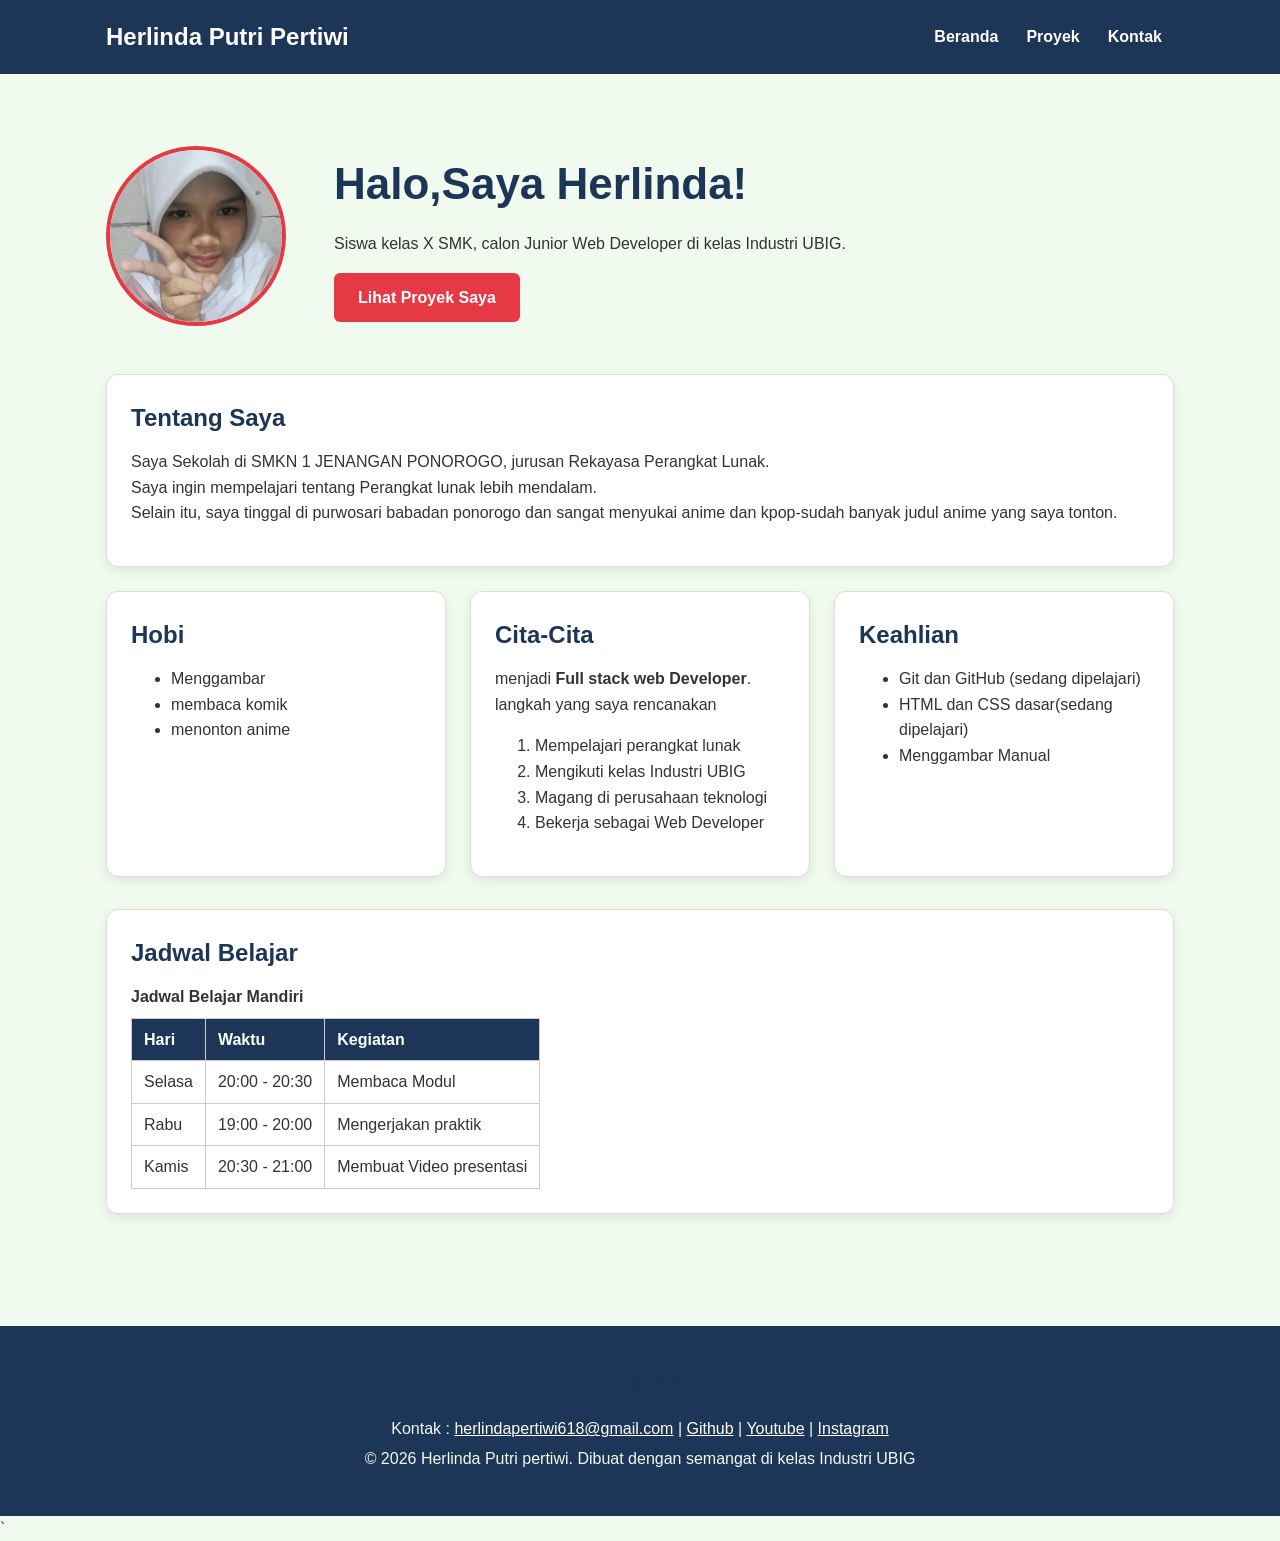
<file: index.html>
<!doctype html>
<html lang="id">
  <head>
    <meta charset="UTF-8" />
    <meta name="viewport" content="width=device-width, initial-scale=1.0" />
    <title>Herlinda putri</title>
    <link rel="stylesheet" href="css/style.css">
  </head>

  <body>
    <header>
      <div class="container navbar">
    <h1>Herlinda Putri Pertiwi</h1>

    <nav class="menu-laptop">
      <ul>
        <li><a href="index.html">Beranda</a></li>
        <li><a href="proyek.html">Proyek</a></li>
        <li><a href="kontak.html">Kontak</a></li>
      </ul>
    </nav>
    <details class="menu-ponsel ">
      <summary>Menu</summary>
      <nav>
        <ul>
        <li><a href="index.html">Beranda</a></li>
        <li><a href="proyek.html">Proyek</a></li>
        <li><a href="kontak.html">Kontak</a></li>
      </ul>
    </nav>
    </details>  
    </div>
    </header>

<main>
  <div class="container">
    <section class="hero">
        <img src="img/Tiwi.jpg" alt="Foto profil Herlinda Putri Pertiwi" width="180">
    
    <div>
        <h2>Halo,Saya Herlinda!</h2>
        <p>Siswa kelas X SMK, calon Junior Web Developer di kelas Industri UBIG. </p>
        <a href="proyek.html" class="tombol">Lihat Proyek Saya</a>
      </div>
    </section>
  
    <section class="kartu">
      <h2>Tentang Saya</h2>
    <p> Saya Sekolah di SMKN 1 JENANGAN PONOROGO, jurusan Rekayasa Perangkat Lunak.
        <br>
        Saya ingin mempelajari tentang Perangkat lunak lebih mendalam.<br> Selain itu, saya tinggal di purwosari babadan ponorogo dan sangat menyukai anime dan kpop-sudah banyak judul anime yang saya tonton.</p>
    </section>
  <div class="daftar-kartu">
    <section class="kartu">
    <h2>Hobi </h2>
    <ul>
        <li>Menggambar</li>
        <li> membaca komik</li>
        <li>menonton anime</li>
    </ul>
</section>

<section class="kartu">
    <h2>Cita-Cita</h2>
    <p>menjadi <strong>Full stack web Developer</strong>. langkah yang saya rencanakan</p>

    <ol type="1">
        <li>Mempelajari perangkat lunak</li>
        <li>Mengikuti kelas Industri UBIG</li>
        <li>Magang di perusahaan teknologi</li>
        <li>Bekerja sebagai Web Developer</li>
    </ol>
  </section>

     <section class="kartu">
    <h2>Keahlian</h2>
    <ul>
      <li>Git dan GitHub (sedang dipelajari)</li>
        <li>HTML dan CSS dasar(sedang dipelajari)</li>
        <li>Menggambar Manual</li>
    </ul>
     </section>
     </div>

     <section class="kartu">
      <h2> Jadwal Belajar</h2>
      <table>
        <caption> Jadwal Belajar Mandiri</caption>
        <thead>
          <tr>
            <th>Hari</th>
            <th>Waktu</th>
            <th>Kegiatan</th>
          </tr>
        </thead>
        <tbody>
          <tr>
            <td>Selasa</td>
            <td>20:00 - 20:30</td>
            <td>Membaca Modul </td>
          </tr>
          <tr>
            <td>Rabu </td>
            <td>19:00 - 20:00</td>
            <td>Mengerjakan praktik </td>
          </tr>
          <tr> 
            <td>Kamis</td>
            <td>20:30 - 21:00</td>
            <td>Membuat Video presentasi</td>
          </tr>
        </tbody>
      </table>
     </section>
     </div>
     </main>

     
     <footer>
    <h2>Kontak</h2>
    
      <p>Kontak :
        <a href="mailto:herlindapertiwi618@gmail.com">herlindapertiwi618@gmail.com</a> |
        <a href="https://github.com/Herlindapertiwi-spec" target="_blank">Github</a> |
        <a href="https://youtube.com/@Herlindapertiwi" target="_blank">Youtube</a> |
        <a href="https://www.instagram.com/woonwiiie" target="_blank">Instagram</a>
        </p>
        <p>&copy; 2026 Herlinda Putri pertiwi. Dibuat dengan semangat di kelas Industri UBIG</p>
    
</footer>
  </body>
</html>
`
</file>
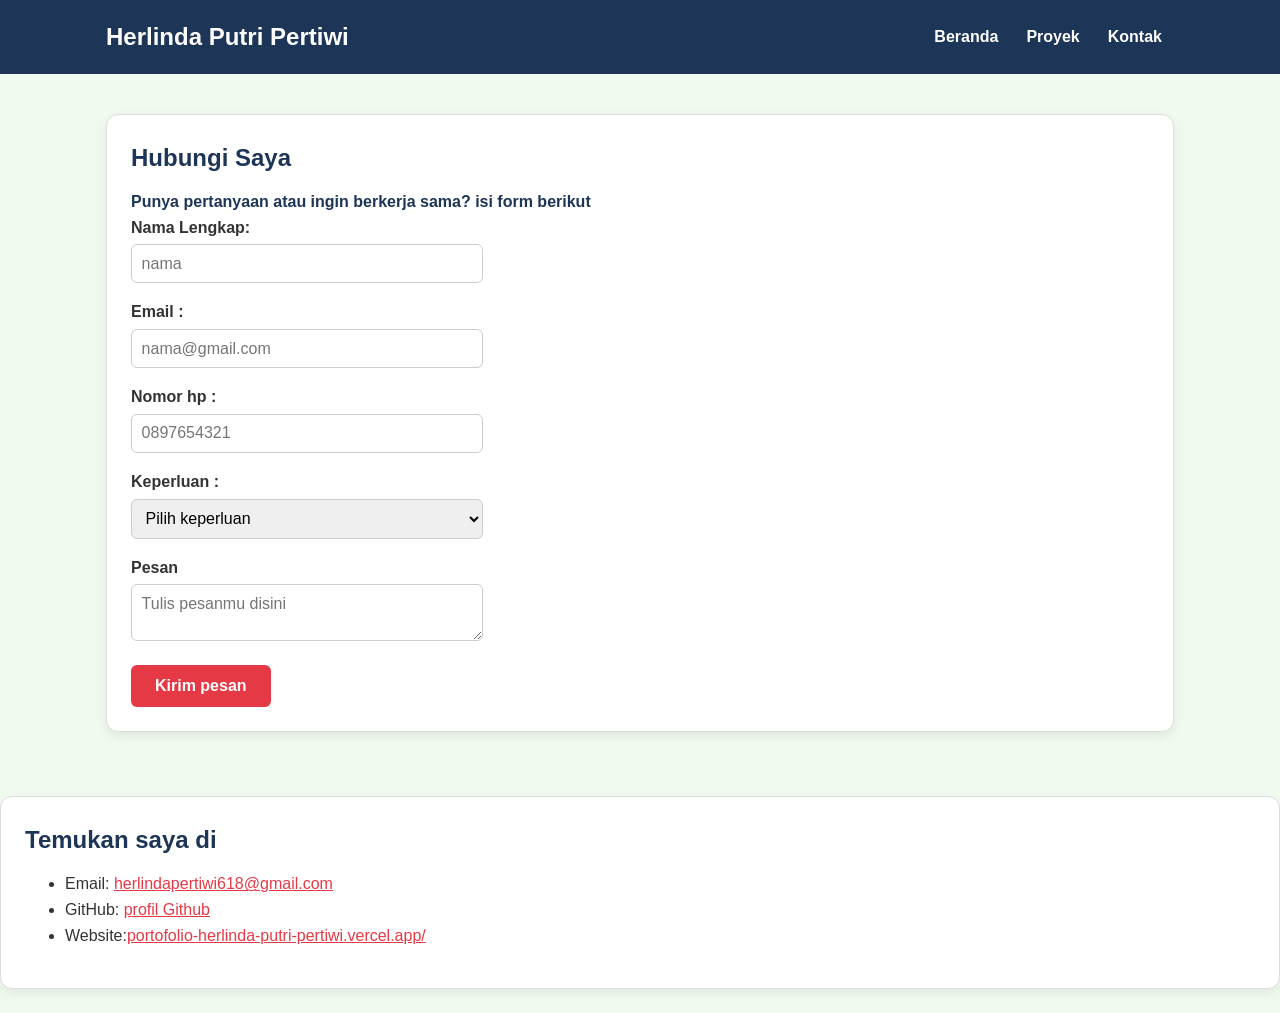
<file: kontak.html>
<!DOCTYPE html>
<html lang="en">
<head>
    <meta charset="UTF-8">
    <meta name="viewport" content="width=device-width, initial-scale=1.0">
    <title>herlinda</title>
    <link rel="stylesheet" href="css/style.css">
</head>
<body>
    <header>
        <div class="container navbar">
        <h1>Herlinda Putri Pertiwi</h1>
    
        <nav>
      <ul>
        <li><a href="index.html">Beranda</a></li>
        <li><a href="proyek.html">Proyek</a></li>
        <li><a href="kontak.html">Kontak</a></li>
      </ul>
    </nav>
    </div>
    </header>
    <main>
        <div class="container">
        <section class="kartu">
            <h2>Hubungi Saya</h2>
            <h4>Punya pertanyaan atau ingin berkerja sama? isi form berikut</h4>
    </nav>
            <form>
                <p><label for="nama">Nama Lengkap:</label><br>
                <input type="text" id="nama"name="nama"placeholder="nama"required>
            </p>
            <p>
                <label for="email">Email :</label><br>
                <input type="email" name="email" id="email" placeholder="nama@gmail.com"required>
            </p>
            <p>
                <label for="hp">Nomor hp :</label><br>
                <input type="tel" name="hp" id="hp"placeholder="0897654321"required>
            </p>
            <p>
                <label for="keperluan">Keperluan :</label><br>
                <select name="keperluan" id="keperluan"requreid>
                    <option value="">Pilih keperluan</option>
                    <option value="bertanya">Bertanya</option>
                    <option value="kerjasama">Kerja sama proyek</option>
                    <option value="lainnya">Lainnya</option>
                </select>
            </p>
            <p>
                <label for="pesan">Pesan</label><br>
                <textarea name="pesan" id="pesan"row="5" cols="40"placeholder="Tulis pesanmu disini"required></textarea>
            </p>
            <button type="submit">Kirim pesan</button>
           </form>
        </section>
        </div>
    </main>
      <section class="kartu">
           <h2>Temukan saya di</h2>
    <ul>
       <li> Email: <a href="mailto:herlindapertiwi618@gmail.com">herlindapertiwi618@gmail.com</a> </li>
       <li> GitHub: <a href="https://github.com/Herlindapertiwi-spec" target="_blank""> profil Github</a> </li>
       <li> Website:<a href="https://portofolio-herlinda-putri-pertiwi.vercel.app">portofolio-herlinda-putri-pertiwi.vercel.app/</a> </li>
        
        </ul>
        </section>
</body>
</html>
</file>
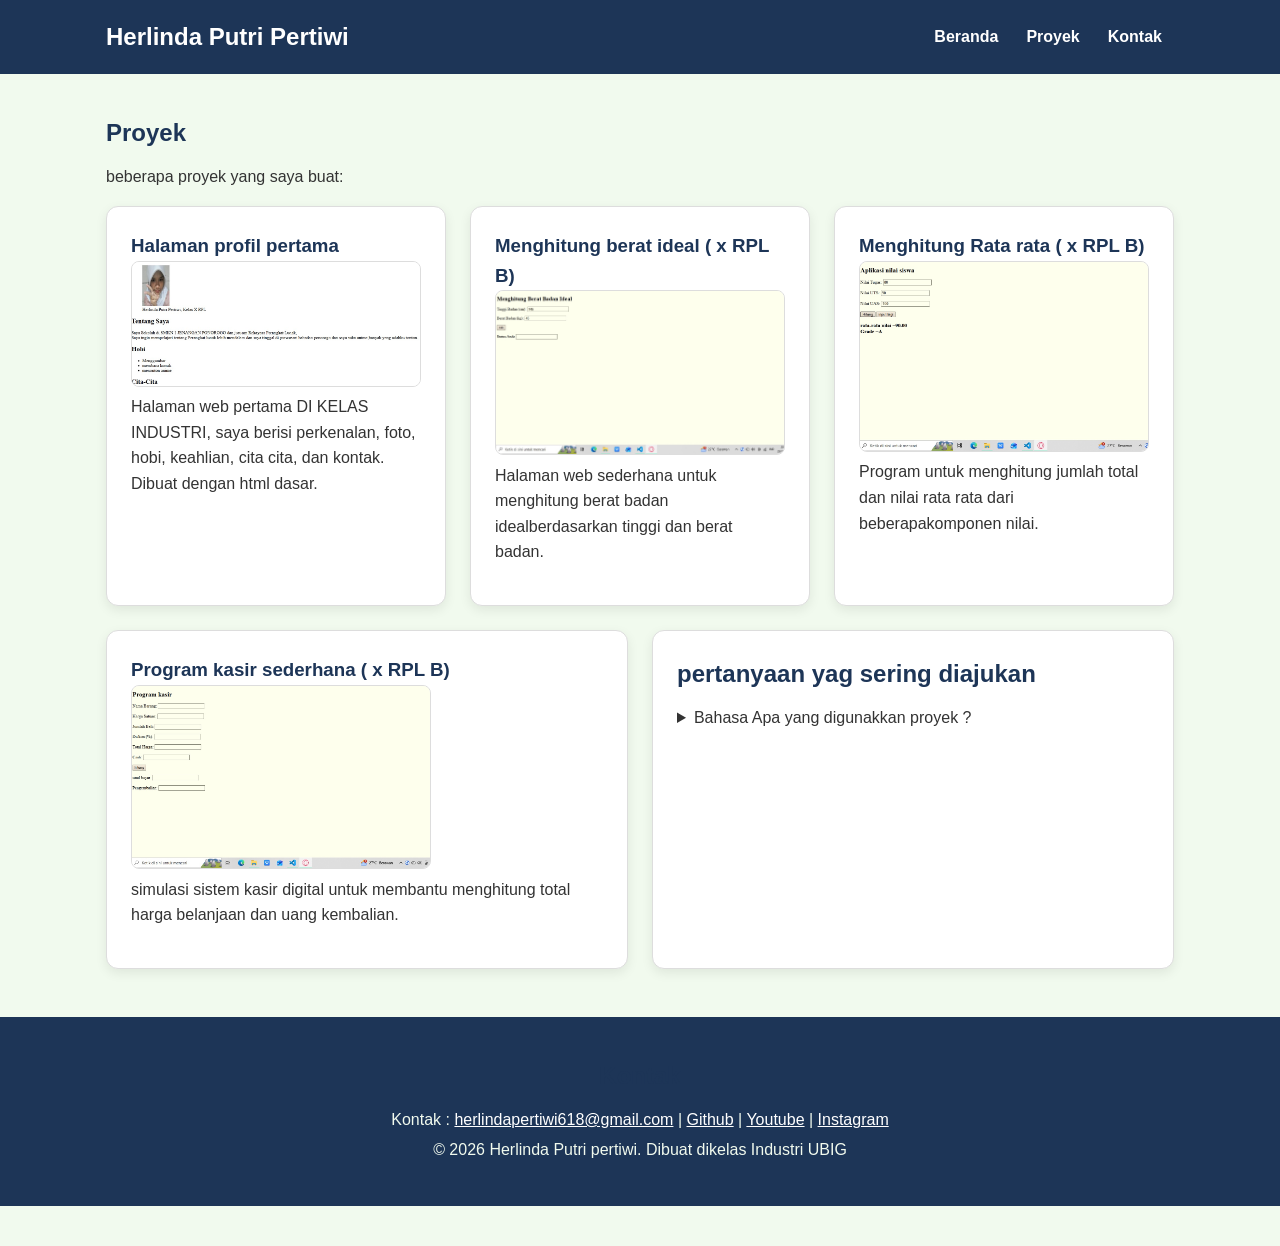
<file: proyek.html>
<!DOCTYPE html>
<html lang="en">
<head>
    <meta charset="UTF-8">
    <meta name="viewport" content="width=device-width, initial-scale=1.0">
    <title>herlinda</title>
    <link rel="stylesheet" href="css/style.css">
</head>
<body>
 <header>
  <div class="container navbar">
        <h1>Herlinda Putri Pertiwi</h1>
     <nav>
      <ul>
        <li><a href="index.html">Beranda</a></li>
        <li><a href="proyek.html">Proyek</a></li>
        <li><a href="kontak.html">Kontak</a></li>
      </ul>
    </nav>
    </div>
    </header>
       
<main>
  <div class="container">
    <h2>Proyek</h2>
    <p>beberapa proyek yang saya buat:</p>
    </div>
    <div class="container">
    <section>
      <div class="daftar-kartu">
        <article class="kartu">
        <h3>Halaman profil pertama </h3>
        <img src="img/haaman1.jpg" alt="Tangkapan layar halaman profil " height="200" width="300">
        <p>Halaman web pertama DI KELAS INDUSTRI, saya berisi perkenalan, foto, hobi, keahlian, cita cita, dan kontak. Dibuat dengan html dasar.</p>
        </article>
      

        
        <article class="kartu">
        <h3>Menghitung berat ideal ( x RPL B) </h3>
        <img src="img/menghitungberat.jpg" alt="Tangkapan layar halaman profil "height="200"width="300">
        <p>Halaman web sederhana untuk menghitung berat badan idealberdasarkan tinggi dan berat badan.</p>
        </article>
    
      
         
        <article class="kartu">
        <h3>Menghitung Rata rata ( x RPL B) </h3>
        <img src="img/ratarata.jpg" alt="Tangkapan layar halaman profil "height="200"width="300">
        <p>Program untuk menghitung jumlah total dan nilai rata rata dari beberapakomponen nilai.</p>
        </article>
        

        <article class="kartu">
        <h3>Program kasir sederhana ( x RPL B) </h3>
        <img src="img/programkasir.jpg" alt="Tangkapan layar halaman profil "height="200"width="300">
        <p>simulasi sistem kasir digital untuk membantu menghitung total harga belanjaan dan uang kembalian.</p>
        </article>
        <section class="kartu">
          <h2>pertanyaan yag sering diajukan</h2>
           <details>
            <summary>Bahasa Apa yang digunakkan proyek ?</summary>
            <p>Semua Proyek itu menggunakan html dasar dan beberapa menggunakan css</p>
           </details>
        </section>
        </div>
      </div>
             <footer>
    <h2>Kontak</h2>
    <p>Kontak :
        <a href="mailto:herlindapertiwi618@gmail.com">herlindapertiwi618@gmail.com</a> |
        <a href="https://github.com/Herlindapertiwi-spec" target="_blank"">Github</a> |
        <a href="https://youtube.com/@Herlindapertiwi" target="_blank">Youtube</a> |
        <a href="https://www.instagram.com/woonwiiie" target="_blank">Instagram</a>
        </p>
        <p>&copy; 2026 Herlinda Putri pertiwi. Dibuat dikelas Industri UBIG</p>
    
    </section >
</main>
</body>
</html>
</file>
<file: css/style.css>
:root {
  --primary-color: #1d3557;
  --secondary-color: #457b9d;
  --accent-color: #e63946;
  --bg-color: #f1faee;
  --text-color: #333333;
  --white: #ffffff;
  --transition-speed: 0.3s ease;
}

* {
  box-sizing: border-box;
  margin: 0;
}
img{
  max-width: 100%;
  height: auto;
}

body {
  font-family: "Inter", Arial, sans-serif;
  font-size: 1rem;
  line-height: 1.6;
  color: #333333;
  background-color: #f1faee;
}
h1,
h2,
h3,
h4 {
  font-family: "Poppins", Arial, sans-serif;
  color: #1d3557;
}
h2{
  margin-bottom: 0.75rem;
}
p, ul, ol{
  margin-bottom: 1rem;
}
a {
  color:#e63946;
}
.container{
  max-width: 1100px;
  margin: 0 auto;
  padding: 0 1rem;
}

header {
  background-color: #1d3557;
  color: #ffffff;
  padding: 1rem 0;
}
header h1 {
  color: #ffffff;
  font-size: 1.5rem;
}
.navbar {
  display: flex;
  flex-wrap: wrap;
  justify-content: space-between;
  align-items: center;
  gap: 0.5rem;
}
nav ul{
  display:flex;
  gap: 0.25rem;
  padding:0;
  margin: 0;
  list-style:none;
}

nav a {
  display: inline-block;
  padding: 0.5rem 0.75rem;
  border-radius: 6px;
  color:var(--white);
  font-weight: 600;
  text-decoration: none;
}
.menu-laptop{
  display: none;
}
.menu-ponsel summary {
  padding:0.5rem 0.75rem ;
  color: var(--white);
  background-color: var(--secondary-color);
  border-radius: 6px;
  font-weight:600 ;
  cursor: pointer;
  list-style: none;
}
.menu-ponsel ul {
  flex-direction: column;
  margin-top: 0.5rem;
  background-color: var(--primary-color);
  padding: 0.5rem;
  border-radius: 6px;
}
main {
  padding: 1.5rem 0;
}
.hero{
  display: flex;
  flex-direction: column;
  align-items: center;
  gap:1.5rem;
  padding: 1rem 0 2rem;
  text-align: center;
}
.hero img{
  border: 4px solid #e63946;
  border-radius: 50%;
}
.hero h2{
  font-size: 2rem;
}
.tombol{
  display: inline-block;
  padding: 0.75rem 1.5rem;
  border-radius: 6px;
  background-color: #e63946;
  color: #ffffff;
  font-weight: 600;
  text-decoration: none;
}

.kartu {
  background-color:var(--white);
  padding: 1.5rem;
  margin-bottom: 1.5rem;
  border: 1px solid #dddddd;
  border-radius: 12px;
  box-shadow: 0 4px 12px rgba(0, 0, 0,  0.08);
}

.daftar-kartu{
  display: flex;
  flex-wrap: wrap;
  gap:1.5rem;
  margin-bottom: 2rem;
}
.daftar-kartu .kartu{
  flex: 1 1 100%;
  margin-bottom: 0;
}

article img {
  border-radius: 8px;
  border: 1px solid #dddddd;
}

table {
  border-collapse: collapse;
}

caption{
  font-weight: 600;
  text-align: left;
  margin-bottom: 0.5rem;
}
th,
td {
  border: 1px solid #cccccc;
  padding: 0.5rem 0.75rem;
  text-align: left;
}
th {
  background-color: #1d3557;
  color: #ffffff;
}
label{
  font-weight: 600;
}
input,
select,
textarea {
  width: 100%;
  max-width: 22rem;
  padding: 0.6rem;
  margin-top: 0.25rem;
  border: 1px solid #cccccc;
  border-radius: 6px;
  font-family: inherit;
  font-size: 1rem;
}

button {
  padding: 0.75rem 1.5rem;
  border: none;
  border-radius: 6px;
  background-color: #e63946;
  color: #ffffff;
  font-family: inherit;
  font-size: 1rem;
  font-weight: 600;
  cursor: pointer;
}
footer {
  background-color: #1d3557;
  color: #f1faee;
  text-align: center;
  padding: 2.5rem 1.5rem;
  margin-top: 3rem;
}
footer p{
 margin-bottom: 0.25rem;
}
footer a {
  color: #ffffff;
}
@media(min-width: 768px){
  .menu-laptop{
    display: block;
  }
  .menu-ponsel {
    display: none;
  }
  .hero{
    flex-direction: row;
    padding: 2rem 0 3rem;
    text-align: left;
  }
  .hero img{
    width: 180px;
    height: 180px;
  }
  .daftar-kartu .kartu{
    flex: 1 1 280px;
  }
  .kartu{
    padding: 1.5rem;
  }
}
@media( min-width:1024px){
  main{
    padding: 2.5rem 0;
  }
  .hero{
    gap: 3rem;
  }
  .hero h2{
    font-size: 2.75rem;
  }
}
</file>
